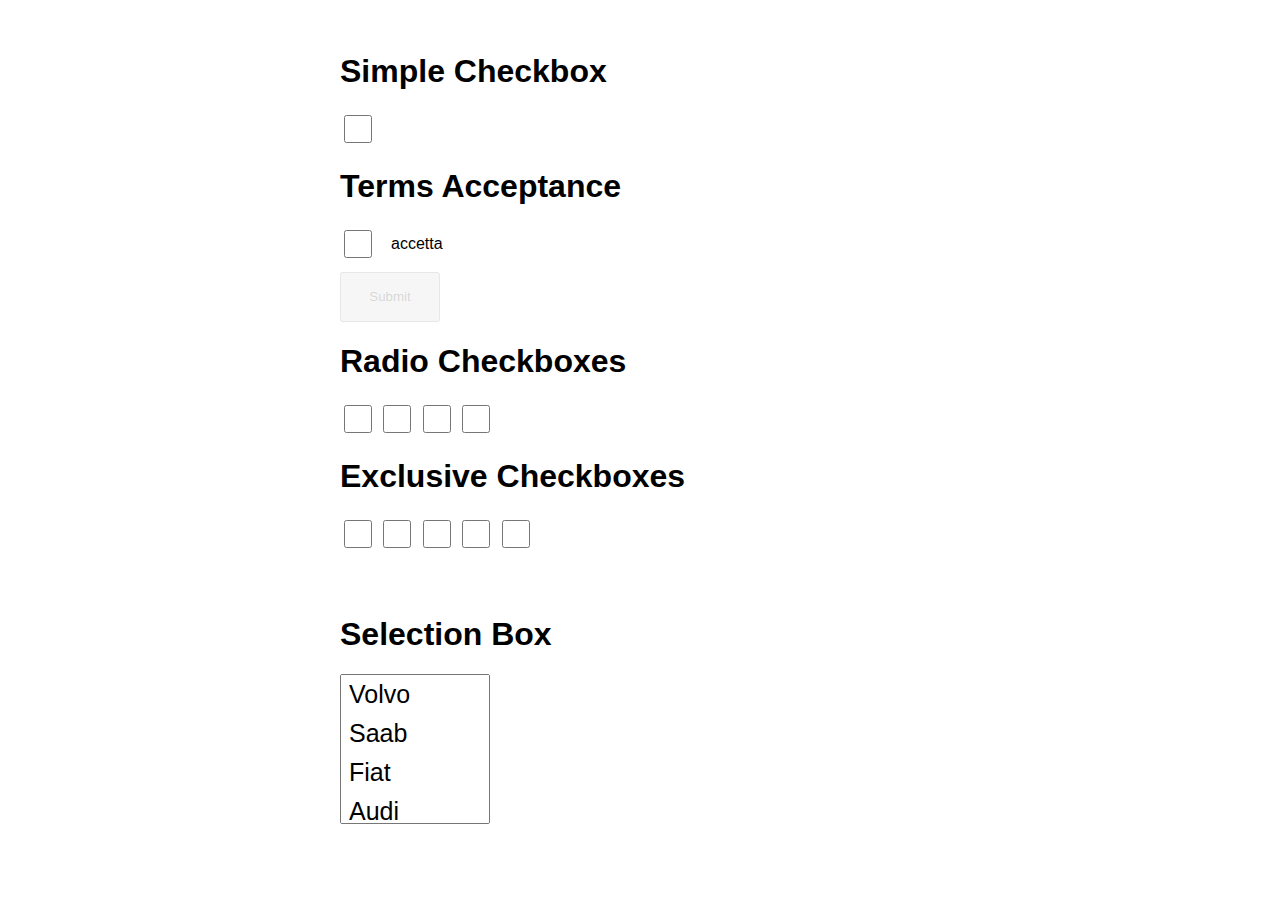
<file: index.html>
<!DOCTYPE html>
<html lang="en">

<head>
  <meta charset="UTF-8" />
  <meta name="viewport" content="width=device-width, initial-scale=1.0" />
  <title>Fortunette Demo</title>
  <link rel="stylesheet" href="./style.css" />
</head>

<body>
  <h1>Simple Checkbox</h1>
  <input type="checkbox" id="simple_cbx" />
  <h1>Terms Acceptance</h1>
  <form id="my-form">
    <label>
      <input type="checkbox" id="agree" />
    </label>
    <button type="button" id="submit-btn" disabled>Submit</button>
  </form>
  <h1>Radio Checkboxes</h1>
  <input type="checkbox" id='option1' />
  <input type="checkbox" id='option2' />
  <input type="checkbox" id='option3' />
  <input type="checkbox" id='option4' />

  <h1>Exclusive Checkboxes</h1>
  <input type="checkbox" id='cbx1' />
  <input type="checkbox" id='cbx2' />
  <input type="checkbox" id='cbx3' />
  <input type="checkbox" id='cbx4' />
  <input type="checkbox" id='cbx5' />
  <h6 id='textForCheck'></h6>
  <br>
  <h1>Selection Box</h1>
  <select multiple size="5" style="width: 150px; height: 150px; font-size: 25px;">
    <option id='choise1'>Volvo</option>
    <option id='choise2'>Saab</option>
    <option id='choise3'>Fiat</option>
    <option id='choise4'>Audi</option>
    <option id='choise5'>BMW</option>
    <option id='choise6'>Mercedes</option>
    <option id='choise7'>Peugeot</option>
  </select>
  <script type="module" src="./script.js"></script>
</body>

</html>
</file>
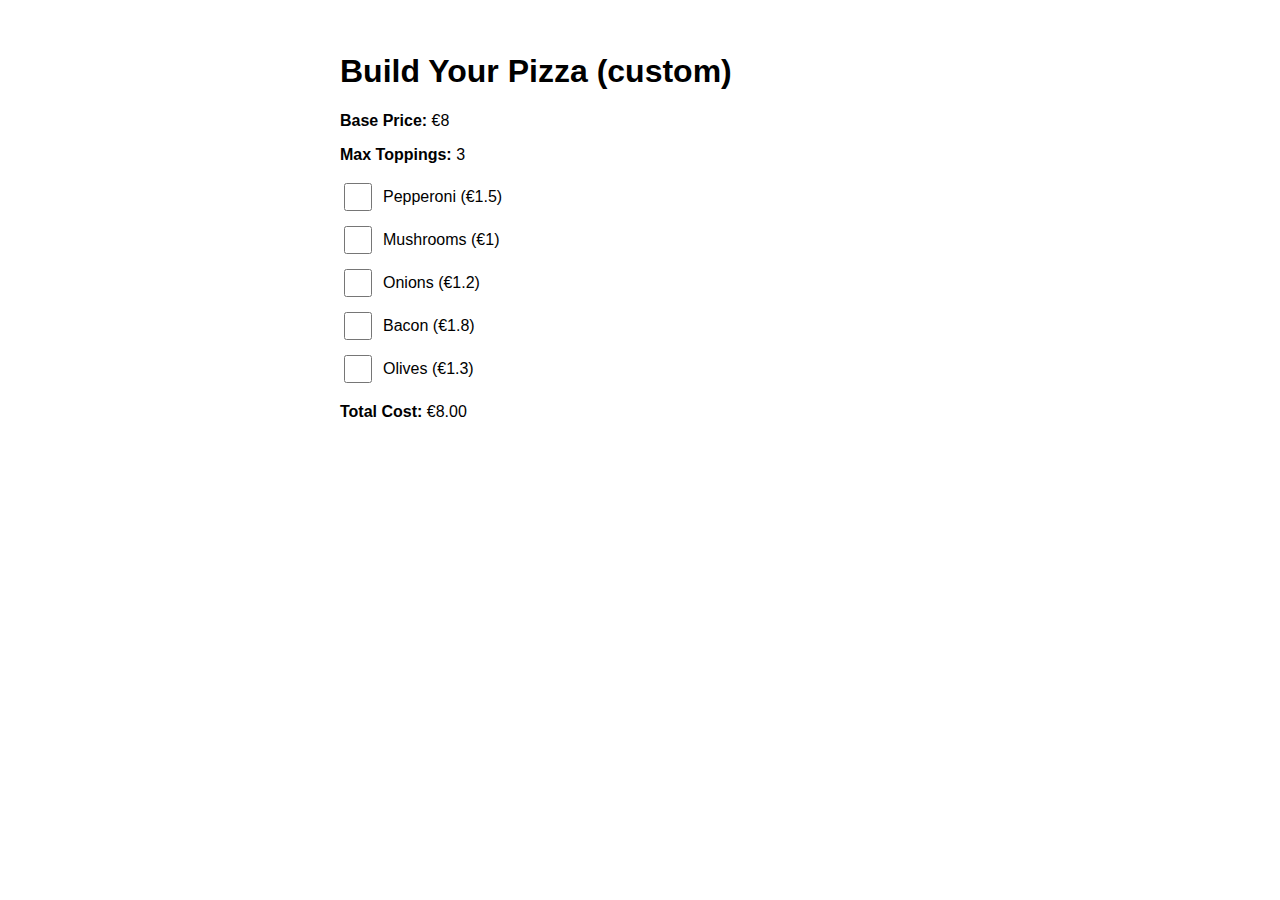
<file: pizza.html>
<!DOCTYPE html>
<html lang="en">

<head>
  <meta charset="UTF-8" />
  <title>Pizza Builder</title>
  <link rel="stylesheet" href="style.css" />

</head>

<body>

  <h1>Build Your Pizza (custom)</h1>
  <p><strong>Base Price:</strong> €8</p>
  <p><strong>Max Toppings:</strong> 3</p>

  <ul id="toppings-list">
    <li><label><input type="checkbox" class="topping" data-price="1.5" /> Pepperoni (€1.5)</label></li>
    <li><label><input type="checkbox" class="topping" data-price="1" /> Mushrooms (€1)</label></li>
    <li><label><input type="checkbox" class="topping" data-price="1.2" /> Onions (€1.2)</label></li>
    <li><label><input type="checkbox" class="topping" data-price="1.8" /> Bacon (€1.8)</label></li>
    <li><label><input type="checkbox" class="topping" data-price="1.3" /> Olives (€1.3)</label></li>
  </ul>

  <p>
    <strong>Total Cost:</strong> <span id="total-price">€8.00</span>
    <span id="future-price" class="future-price"></span>
  </p>
  <script type="module" src="./script_pizza.js"></script>
</body>

</html>
</file>
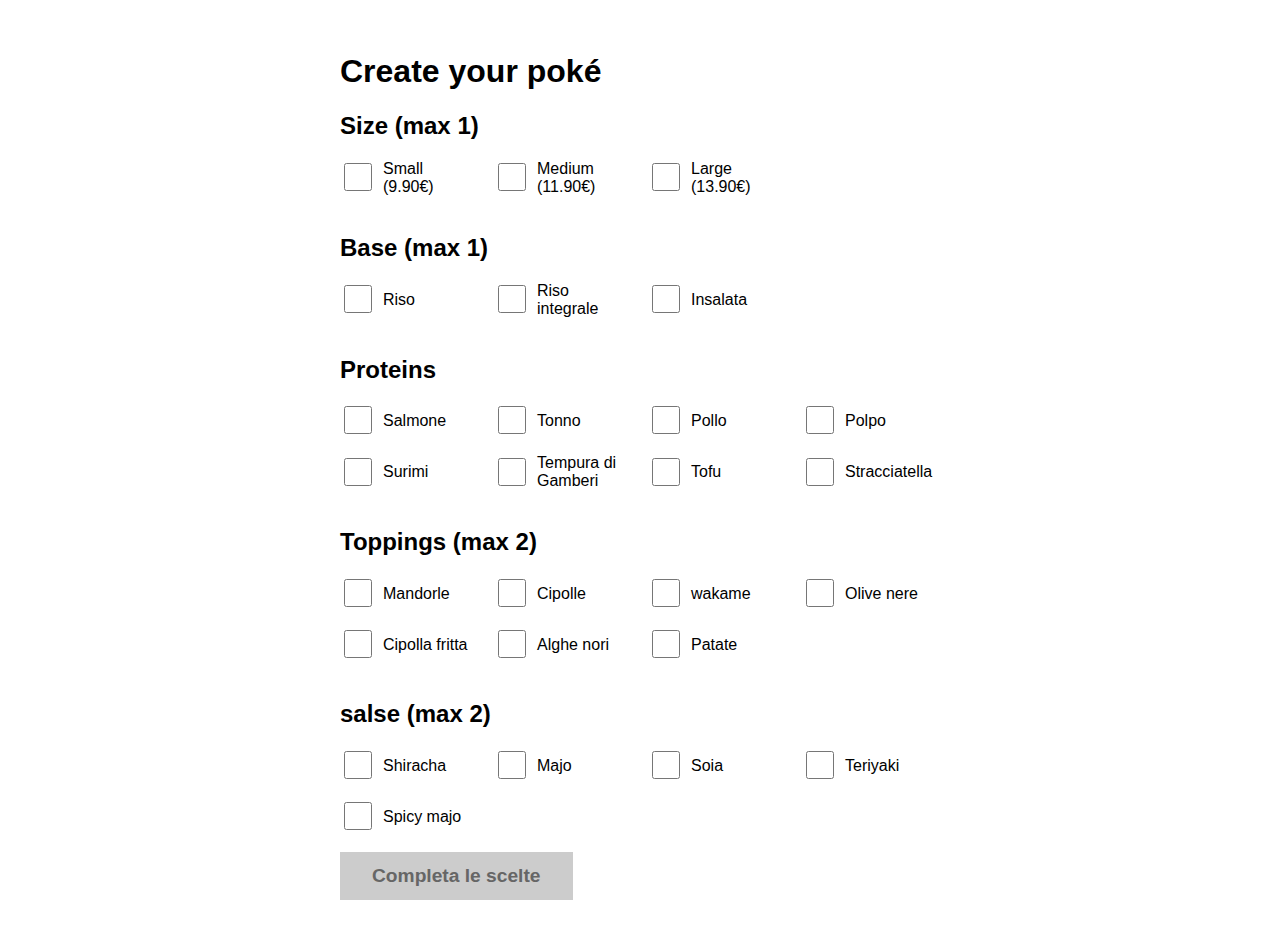
<file: poke.html>
<!DOCTYPE html>
<html lang="en">

<head>
  <meta charset="UTF-8" />
  <title>Pokè</title>
  <link rel="stylesheet" href="style.css" />
  <style>
    .div_choises {
      display: grid;
      grid-template-columns: repeat(4, 1fr);
      gap: 1rem;
    }
  </style>
</head>

<body>
  <h1>Create your poké</h1>

  <h2>Size (max 1)</h2>
  <div id="sizes" class="div_choises">
    <label><input type="checkbox" id="size-1">Small (9.90€)</input></label>
    <label><input type="checkbox" id="size-2">Medium (11.90€)</input></label>
    <label><input type="checkbox" id="size-3">Large (13.90€)</input></label>
  </div>
  <br>

  <h2>Base (max 1)</h2>
  <div id="bases" class="div_choises">
    <label><input type="checkbox" id="base-1">Riso</input></label>
    <label><input type="checkbox" id="base-2">Riso integrale</input></label>
    <label><input type="checkbox" id="base-3">Insalata</input></label>
  </div>
  <br>

  <h2 id="title-proteins">Proteins</h2>
  <div id="proteins" class="div_choises">
    <label><input type="checkbox" id="protein-1">Salmone</input></label>
    <label><input type="checkbox" id="protein-2">Tonno</input></label>
    <label><input type="checkbox" id="protein-3">Pollo</input></label>
    <label><input type="checkbox" id="protein-4">Polpo</input></label>
    <label><input type="checkbox" id="protein-5">Surimi</input></label>
    <label><input type="checkbox" id="protein-6">Tempura di Gamberi</input></label>
    <label><input type="checkbox" id="protein-7">Tofu</input></label>
    <label><input type="checkbox" id="protein-8">Stracciatella</input></label>
  </div>
  <br>

  <h2>Toppings (max 2)</h2>
  <div id="toppings" class="div_choises">
    <label><input type="checkbox" id="topping-1">Mandorle</input></label>
    <label><input type="checkbox" id="topping-2">Cipolle</input></label>
    <label><input type="checkbox" id="topping-3">wakame</input></label>
    <label><input type="checkbox" id="topping-4">Olive nere</input></label>
    <label><input type="checkbox" id="topping-5">Cipolla fritta</input></label>
    <label><input type="checkbox" id="topping-6">Alghe nori</input></label>
    <label><input type="checkbox" id="topping-7">Patate</input></label>
  </div>
  <br>

  <h2>salse (max 2)</h2>
  <div id="salse" class="div_choises">
    <label><input type="checkbox" id="salsa-1">Shiracha</input></label>
    <label><input type="checkbox" id="salsa-2">Majo</input></label>
    <label><input type="checkbox" id="salsa-3">Soia</input></label>
    <label><input type="checkbox" id="salsa-4">Teriyaki</input></label>
    <label><input type="checkbox" id="salsa-5">Spicy majo</input></label>
  </div>
  <br>

  <button id="ordina"></button>



  <script type="module" src="./script_poke.js"></script>
</body>

</html>
</file>
<file: style.css>
body {
  font-family: sans-serif;
  padding: 2rem;
  max-width: 600px;
  margin: auto;
}

ul {
  list-style: none;
  padding: 0;
}

li {
  margin: 0.5rem 0;
}

.future-price {
  margin-left: 1rem;
  color: #888;
  font-weight: normal;
  font-size: 1rem;
}

label {
  display: flex;
  align-items: center;
  gap: 0.5em;
}

input {
  width: 28px;
  height: 28px;
}


#submit-btn {
  margin-top: 10px;
  width: 100px;
  height: 50px;
}

#ordina {
  background: linear-gradient(135deg, #ff6b6b, #ff8e53);
  color: white;
  font-size: 1.2rem;
  font-weight: bold;
  padding: 0.8rem 2rem;
  border: none;
  cursor: pointer;
  box-shadow: 0 4px 10px rgba(0, 0, 0, 0.2);
  transition: all 0.3s ease;
}

#ordina:hover:not(:disabled) {
  transform: translateY(-2px);
  box-shadow: 0 6px 14px rgba(0, 0, 0, 0.3);
  background: linear-gradient(135deg, #ff8e53, #ff6b6b);
}

#ordina:active:not(:disabled) {
  transform: translateY(0);
  box-shadow: 0 3px 8px rgba(0, 0, 0, 0.3);
}

#ordina:disabled {
  background: #ccc;
  color: #666;
  cursor: not-allowed;
  box-shadow: none;
}
</file>
